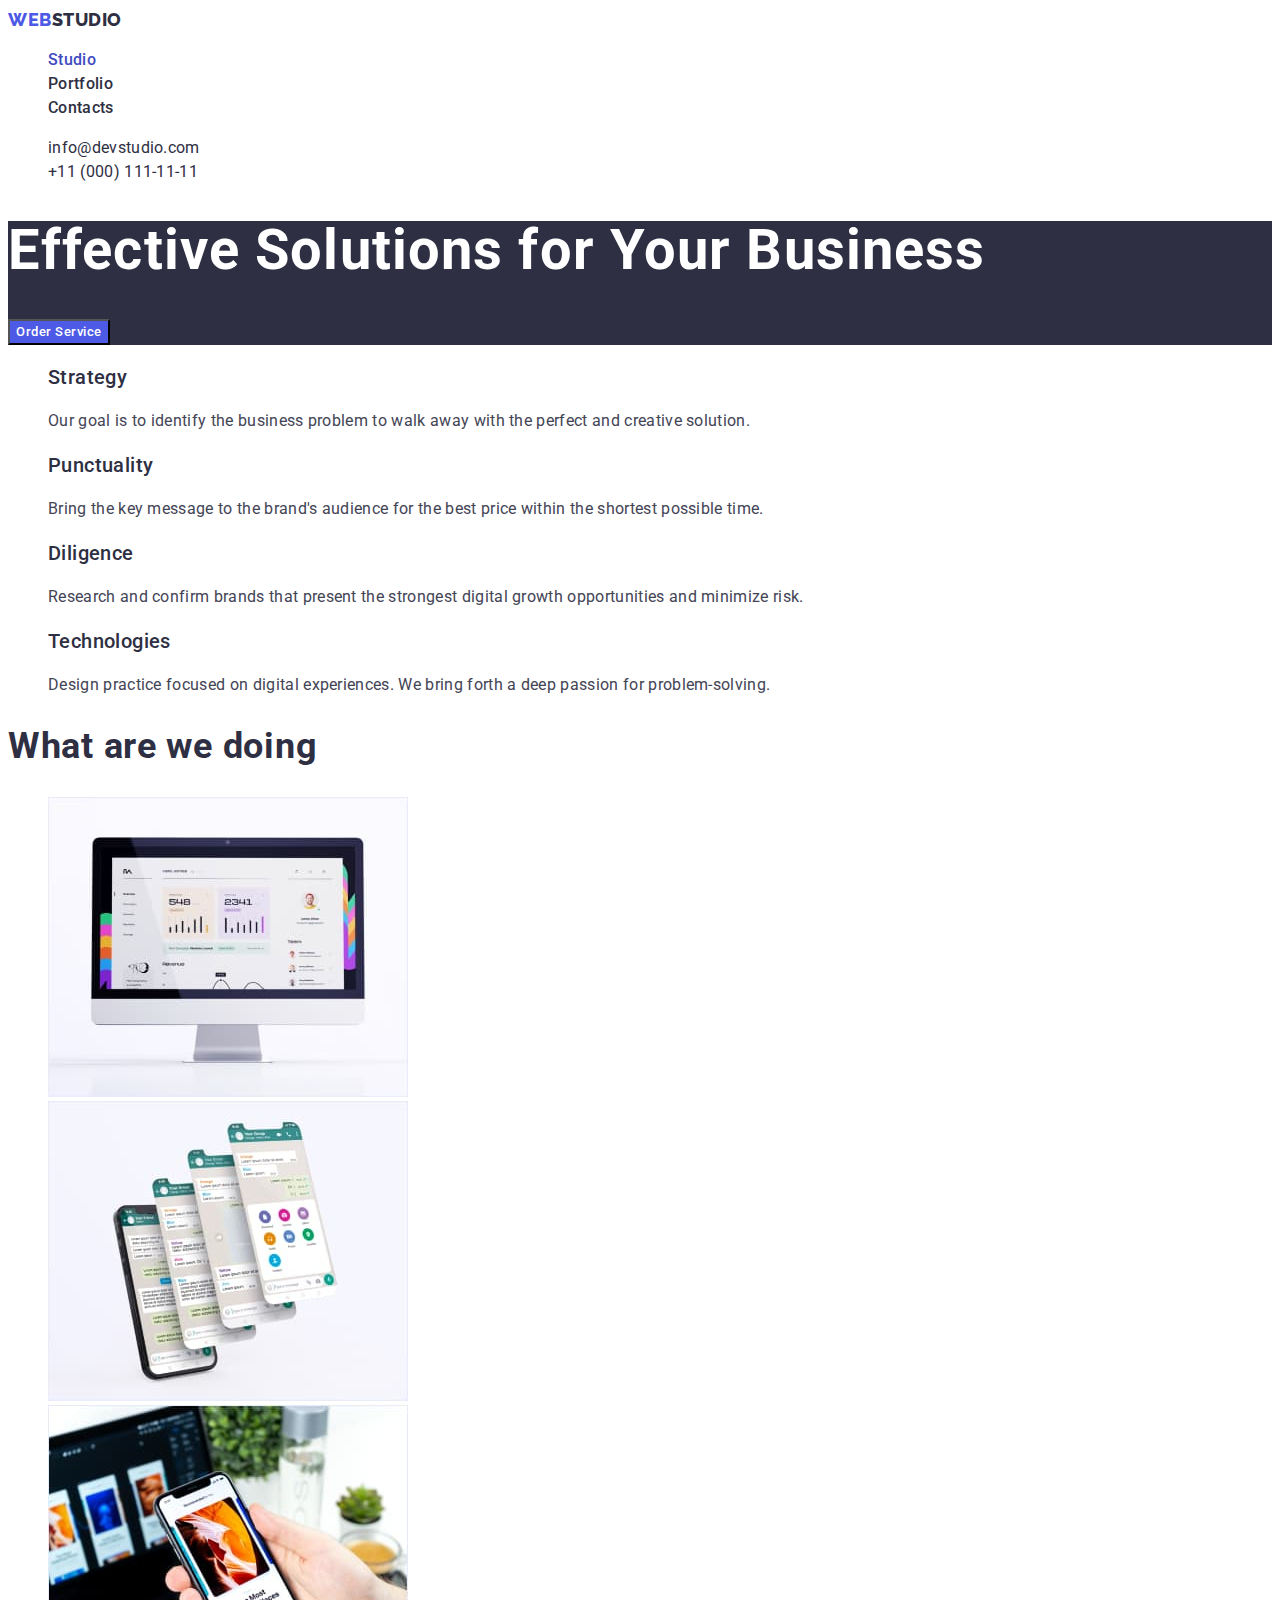
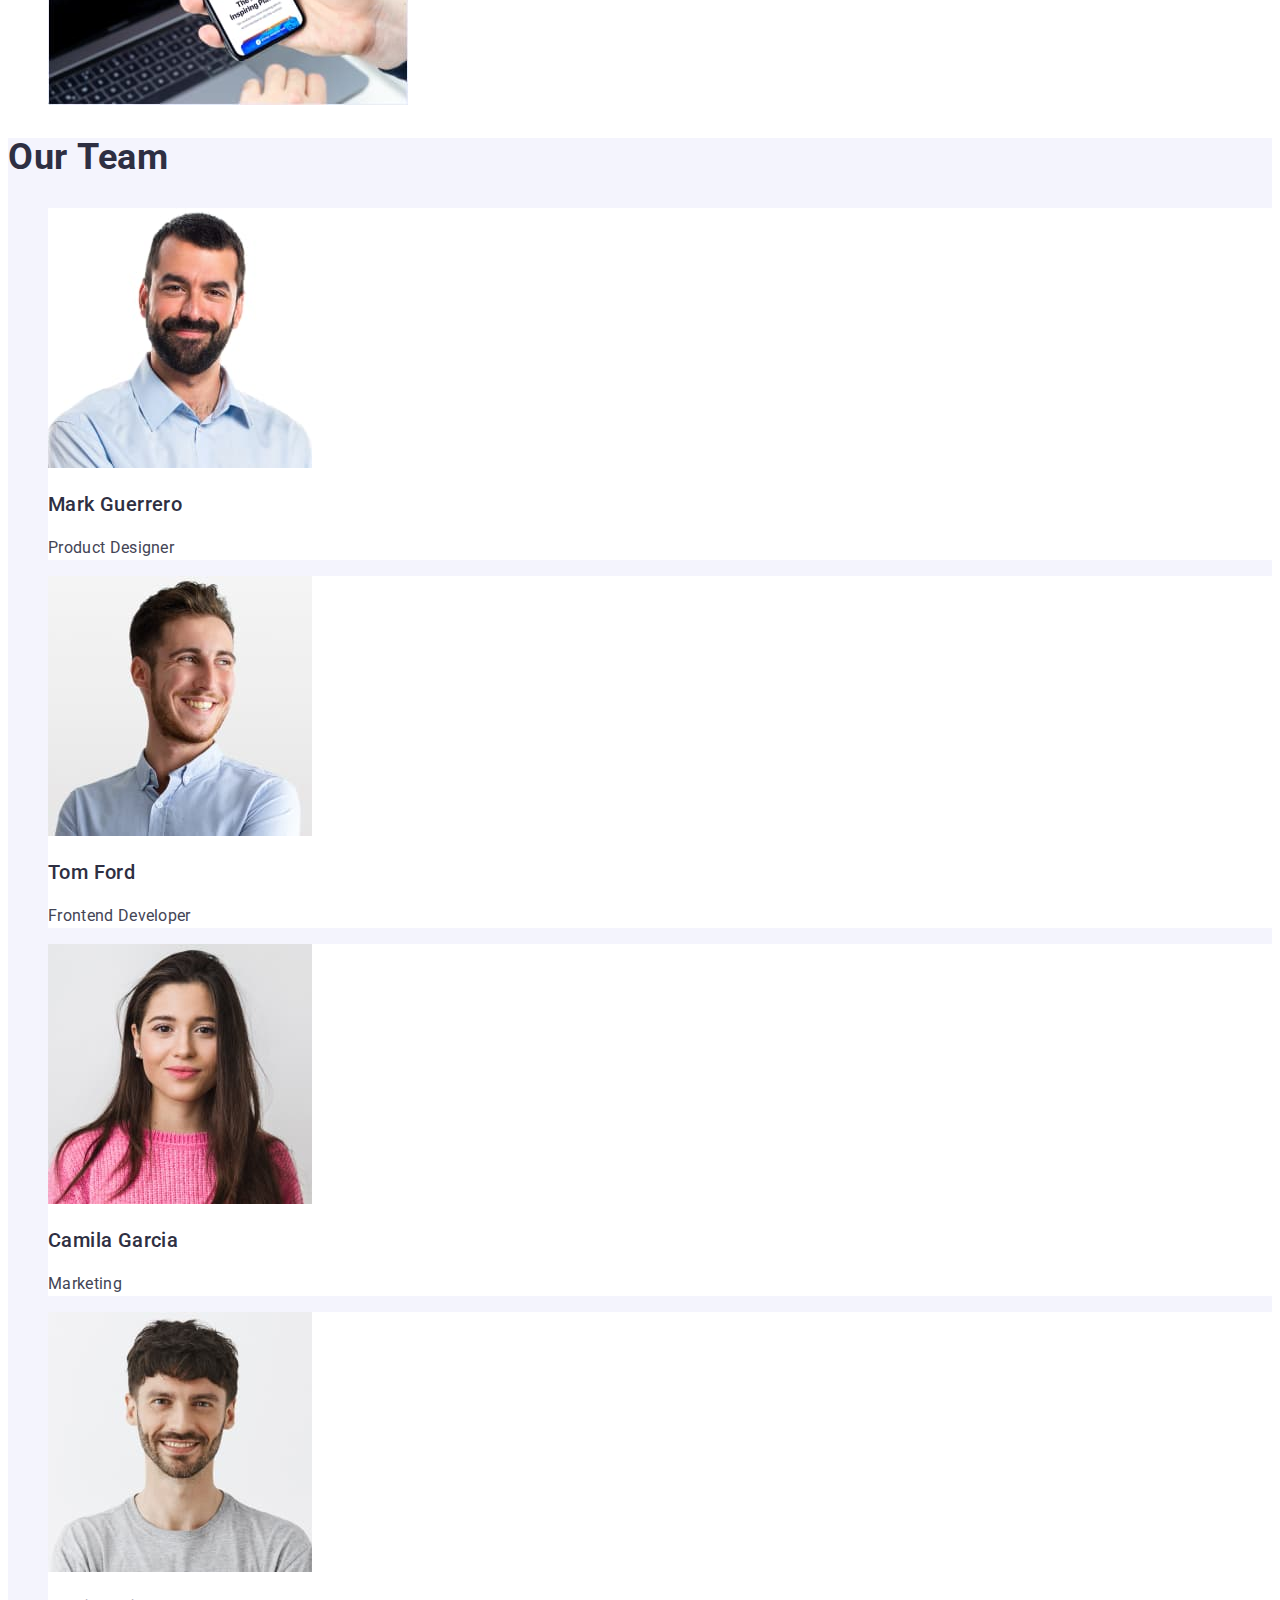
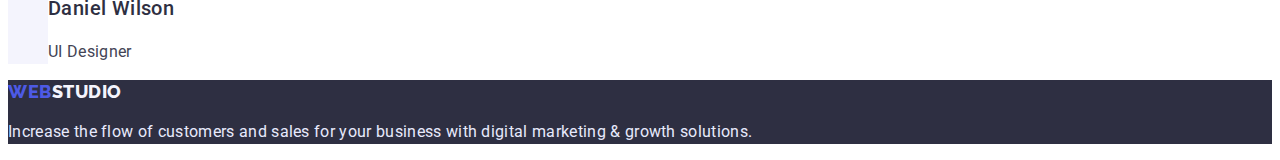
<file: index.html>
<!DOCTYPE html>
<html lang="en">

<head>
    <meta charset="UTF-8">
    <meta http-equiv="X-UA-Compatible" content="IE=edge">
    <meta name="viewport" content="width=device-width, initial-scale=1.0">
    <title>Document</title>
    <link rel="preconnect" href="https://fonts.googleapis.com">
    <link rel="preconnect" href="https://fonts.gstatic.com" crossorigin>
    <link
        href="https://fonts.googleapis.com/css2?family=Montserrat:wght@400;700&family=Raleway:wght@600;800&family=Roboto:wght@400;500;700&display=swap"
        rel="stylesheet">
    <link rel="stylesheet" href="./css/styles.css">
</head>

<body>
    <header>

        <nav>
            <a href="./index.html" class="logo">Web<span class="logo-item">Studio</span></a>

            <ul class="nav-list">
                <li><a href="./index.html" class="nav-link current">Studio</a></li>
                <li><a href="./portfolio.html" class="nav-link">Portfolio</a></li>
                <li><a href="" class="nav-link">Contacts</a></li>
            </ul>
        </nav>

        <address>
            <ul class="address-list">
                <li><a href="mailto:info@devstudio.com" class="address-link">info@devstudio.com</a></li>
                <li><a href="tel:+110001111111" class="address-link">+11 (000) 111-11-11</a></li>
            </ul>
        </address>

    </header>

    <main>

        <!-- hero -->

        <section class="hero">
            <h1 class="hero-title">Effective Solutions for Your Business</h1>
            <button type="button" class="button">Order Service</button>
        </section>


        <!-- benefits -->

        <section class="benefits">
            <h2 hidden>Our benefits</h2>

            <ul class="benefits-list">
                <li>
                    <h3 class="section-subtitle">Strategy</h3>
                    <p class="section-text">Our goal is to identify the business
                        problem to walk away with the perfect and creative solution. </p>
                </li>
                <li>
                    <h3 class="section-subtitle">Punctuality</h3>
                    <p class="section-text">Bring the key message to the brand's audience for the best price within the
                        shortest
                        possible
                        time.
                    </p>
                </li>
                <li>
                    <h3 class="section-subtitle">Diligence</h3>
                    <p class="section-text">Research and confirm brands that present the strongest digital growth
                        opportunities
                        and
                        minimize
                        risk.</p>
                </li>
                <li>
                    <h3 class="section-subtitle">Technologies</h3>
                    <p class="section-text">Design practice focused on digital experiences. We bring forth a deep
                        passion for
                        problem-solving.
                    </p>
                </li>
            </ul>
        </section>

        <!-- what-are-we-doing -->
        <section class="work">
            <h2 class="section-title">What are we doing</h2>
            <ul class="work-list">
                <li><img src="./images/img1.jpg" alt="computer" width="360" height="300"></li>
                <li><img src="./images/img2.jpg" alt="telephone" width="360" height="300"></li>
                <li><img src="./images/img3.jpg" alt="telepone in the arm" width="360" height="300"></li>
            </ul>
        </section>

        <!-- our team -->
        <section class="team">
            <h2 class="section-title">Our Team</h2>
            <ul class="team-list">
                <li class="teammate">
                    <img src="./images/team1.jpg" alt="Product Designer" width="264" height="260">
                    <h3 class="section-subtitle">Mark Guerrero</h3>
                    <p class="section-text">Product Designer</p>
                </li>
                <li class="teammate">
                    <img src="./images/team2.jpg" alt="Frontend Developer" width="264" height="260">
                    <h3 class="section-subtitle">Tom Ford</h3>
                    <p class="section-text">Frontend Developer</p>
                </li>
                <li class="teammate">
                    <img src="./images/team3.jpg" alt="Marketing" width="264" height="260">
                    <h3 class="section-subtitle">Camila Garcia</h3>
                    <p class="section-text">Marketing</p>
                </li>
                <li class="teammate"><img src="./images/team4.jpg" alt="UI Designer" width="264" height="260">
                    <h3 class="section-subtitle">Daniel Wilson</h3>
                    <p class="section-text">UI Designer</p>
                </li>
            </ul>
        </section>

    </main>

    <footer class="footer">
        <a href="./index.html" class="logo">Web<span class="logo-item-footer">Studio</span></a>
        <p class="footer-text">Increase the flow of customers and sales for your business with digital marketing &
            growth
            solutions.</p>
    </footer>

</body>

</html>
</file>
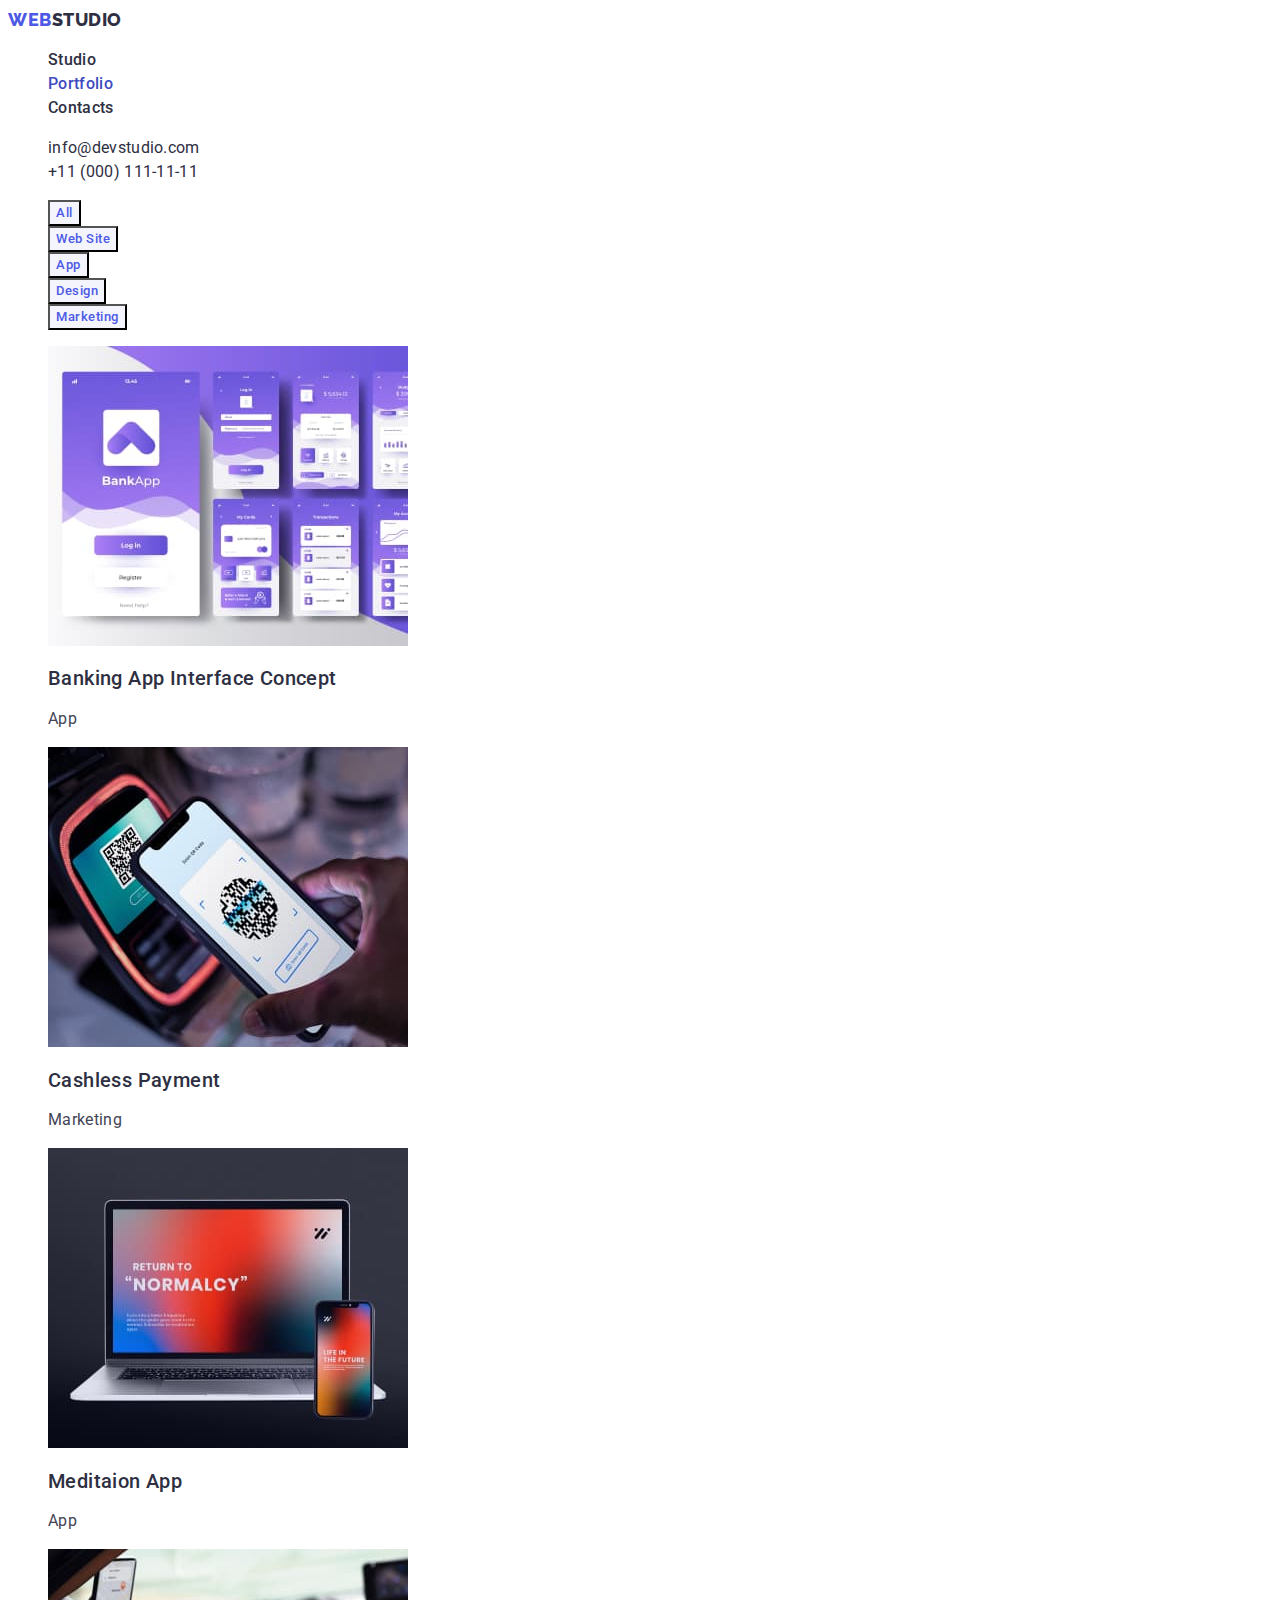
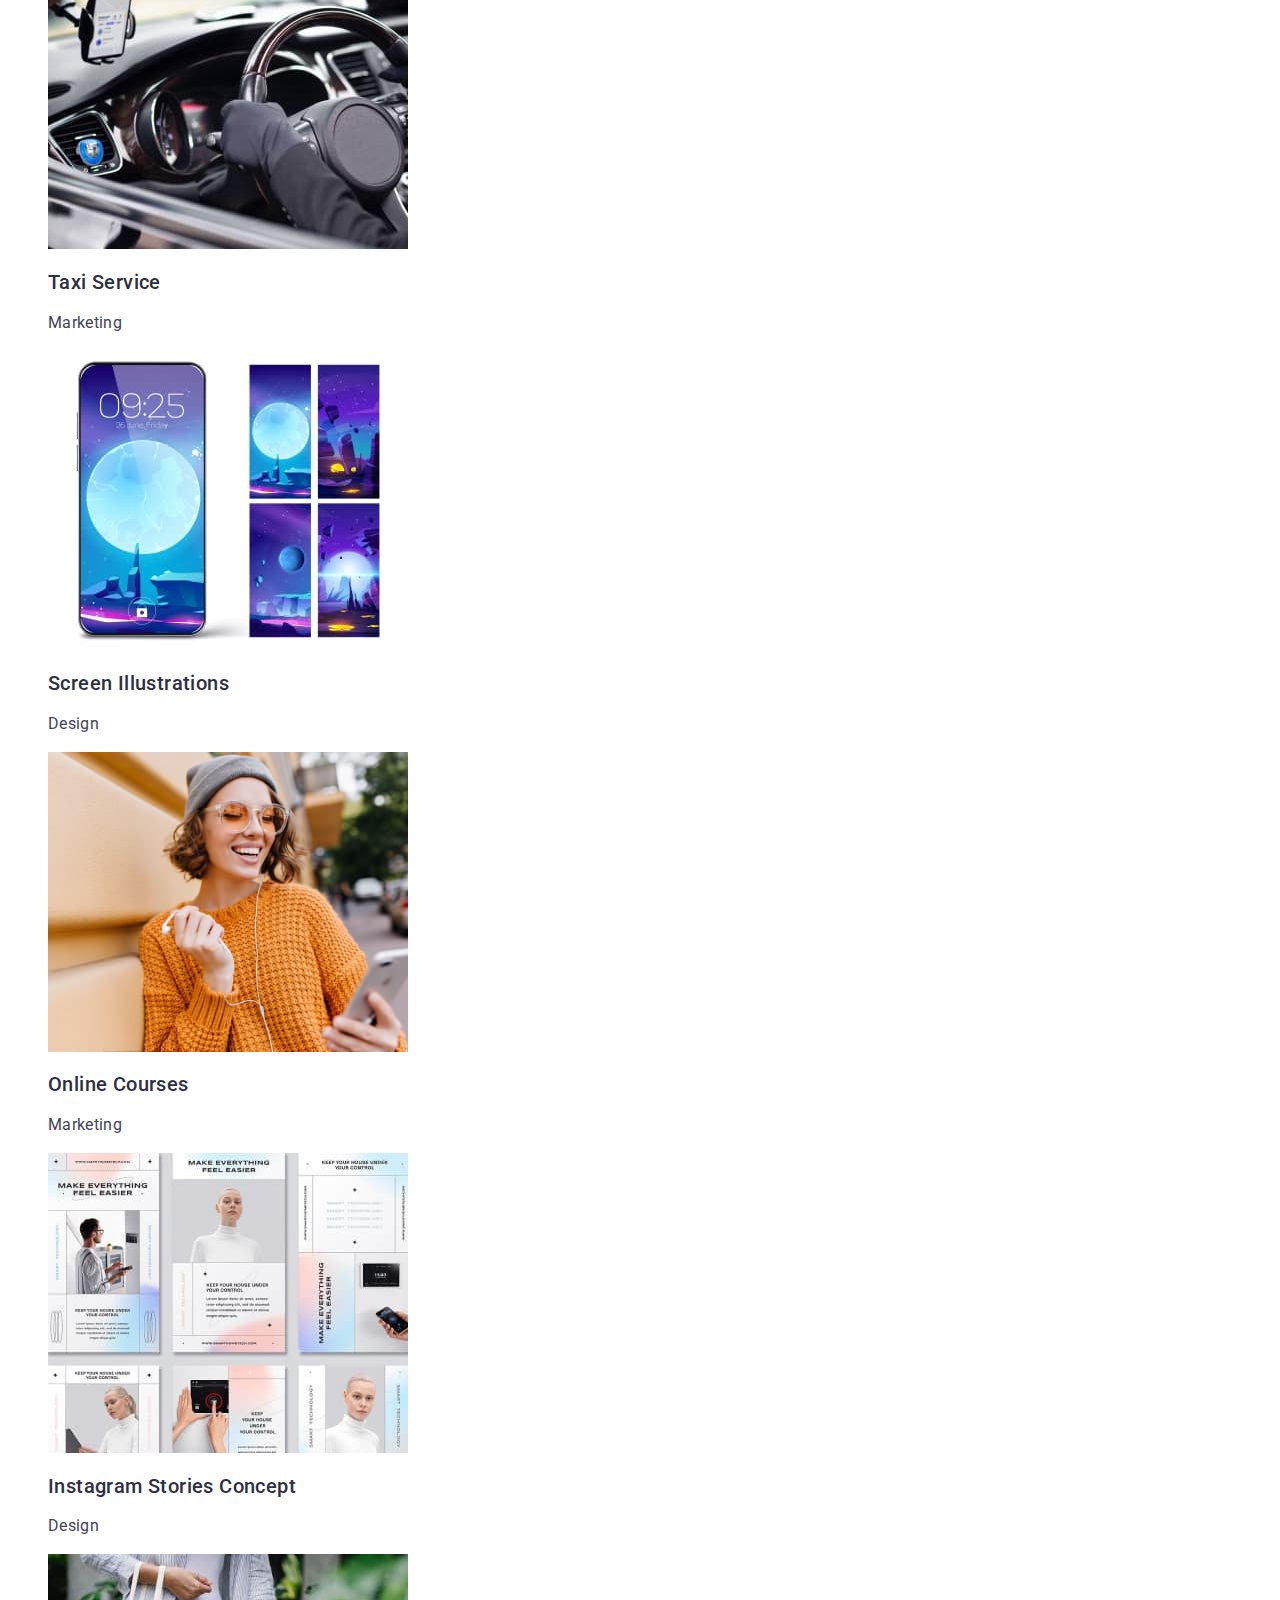
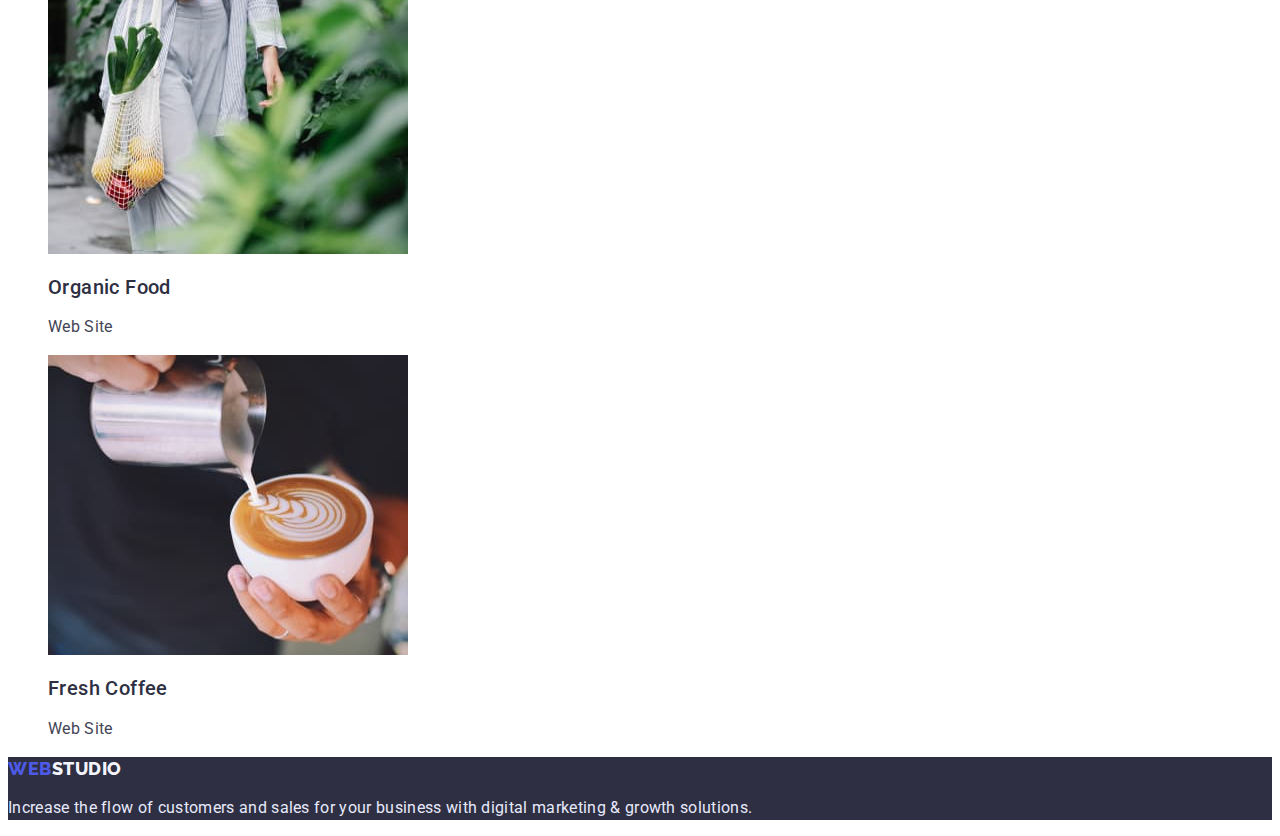
<file: portfolio.html>
<!DOCTYPE html>
<html lang="en">

<head>
    <meta charset="UTF-8">
    <meta http-equiv="X-UA-Compatible" content="IE=edge">
    <meta name="viewport" content="width=device-width, initial-scale=1.0">
    <title>Document</title>
    <link rel="preconnect" href="https://fonts.googleapis.com">
    <link rel="preconnect" href="https://fonts.gstatic.com" crossorigin>
    <link
        href="https://fonts.googleapis.com/css2?family=Montserrat:wght@400;700&family=Raleway:wght@600;800&family=Roboto:wght@400;500;700&display=swap"
        rel="stylesheet">
    <link rel="stylesheet" href="./css/styles.css">
</head>

<body>

    <header>

        <nav>
            <a href="./index.html" class="logo">Web<span class="logo-item">Studio</span></a>

            <ul class="nav-list">
                <li> <a href="./index.html" class="nav-link">Studio</a></li>
                <li><a href="./portfolio.html" class="nav-link current">Portfolio</a></li>
                <li><a href="" class="nav-link">Contacts</a></li>
            </ul>
        </nav>

        <address>
            <ul class="address-list">
                <li><a href="mailto:info@devstudio.com" class="address-link">info@devstudio.com</a></li>
                <li><a href="tel:+110001111111" class="address-link">+11 (000) 111-11-11</a></li>
            </ul>
        </address>

    </header>

    <main>

        <section>
            <h1 hidden>Our projects</h1>

            <ul class="filter">
                <li><button type="button" class="button">All</button></li>
                <li><button type="button" class="button filter">Web Site</button></li>
                <li><button type="button" class="button filter">App</button></li>
                <li><button type="button" class="button filter">Design</button></li>
                <li><button type="button" class="button filter">Marketing</button></li>
            </ul>

            <ul class="projects">
                <li class="projects-list">
                    <img src="./images/portfolio1.jpg" alt="Banking App" width="360" height="300">
                    <h2 class="section-subtitle">Banking App Interface Concept</h2>
                    <p class="section-text">App</p>
                </li>
                <li class="projects-list">
                    <img src="./images/portfolio2.jpg" alt="Cashless payment by phone" width="360" height="300">
                    <h2 class="section-subtitle">Cashless Payment</h2>
                    <p class="section-text">Marketing</p>

                </li>
                <li class="projects-list">
                    <img src="./images/portfolio3.jpg" alt="Meditaion App on computer and phone" width="360"
                        height="300">
                    <h2 class="section-subtitle">Meditaion App</h2>
                    <p class="section-text">App</p>

                </li>
                <li class="projects-list">
                    <img src="./images/portfolio4.jpg" alt="Taxi app on the phone bthind driver" width="360"
                        height="300">
                    <h2 class="section-subtitle">Taxi Service</h2>
                    <p class="section-text">Marketing</p>

                </li>
                <li class="projects-list">
                    <img src="./images/portfolio5.jpg" alt="Phone screen with pictures" width="360" height="300">
                    <h2 class="section-subtitle">Screen Illustrations</h2>
                    <p class="section-text">Design</p>
                </li>
                <li class="projects-list">
                    <img src="./images/portfolio6.jpg" alt="Girl is looking at the phone" width="360" height="300">
                    <h2 class="section-subtitle">Online Courses</h2>
                    <p class="section-text">Marketing</p>

                </li>
                <li class="projects-list">
                    <img src="./images/portfolio7.jpg" alt="Instagram Stories" width="360" height="300">
                    <h2 class="section-subtitle">Instagram Stories Concept</h2>
                    <p class="section-text">Design</p>

                </li>
                <li class="projects-list">
                    <img src="./images/portfolio8.jpg" alt="Girl is carrying fresh vegetables" width="360" height="300">
                    <h2 class="section-subtitle">Organic Food</h2>
                    <p class="section-text">Web Site</p>

                </li>
                <li class="projects-list">
                    <img src="./images/portfolio9.jpg" alt="Cup of coffee" width="360" height="300">
                    <h2 class="section-subtitle">Fresh Coffee</h2>
                    <p class="section-text">Web Site</p>

                </li>
            </ul>
        </section>
    </main>

    <footer class="footer">
        <a href="./index.html" class="logo">Web<span class="logo-item-footer">Studio</span></a>
        <p class="footer-text">Increase the flow of customers and sales for your business with digital marketing &
            growth
            solutions.</p>
    </footer>

</body>


</html>
</file>
<file: css/styles.css>
:root {
  --text-main-color: #434455;
  --dark-bg-a-title: #2e2f42;
  --active-state-elem: #404bbf;
  --main-white-bg: #ffffff;
}

body {
  background-color: var(--main-white-bg);
  font-family: "Roboto", sans-serif;
  font-size: 16px;
  color: #434455;
}

/* common */

.section-title {
  font-size: 36px;
  line-height: 1.11;
  letter-spacing: 0.02em;
  color: var(--dark-bg-a-title);
}

.section-subtitle {
  font-weight: 500;
  font-size: 20px;
  line-height: 1.2;
  letter-spacing: 0.02em;
  color: var(--dark-bg-a-title);
}

.section-text {
  line-height: 1.5;
  letter-spacing: 0.02em;
}

/* header */

.logo {
  font-family: "Raleway", sans-serif;
  font-weight: 800;
  font-size: 18px;
  line-height: 1.33;
  letter-spacing: 0.03em;
  color: #4d5ae5;
  text-transform: uppercase;
  text-decoration: none;
}

.logo-item {
  color: var(--dark-bg-a-title);
}

.nav-list,
.address-list {
  list-style: none;
}
.nav-link {
  font-weight: 500;
  line-height: 1.5;
  letter-spacing: 0.02em;
  color: var(--dark-bg-a-title);
  text-decoration: none;
}

.nav-link.current {
  color: var(--active-state-elem);
}

.address-link {
  font-style: normal;
  line-height: 1.5;
  letter-spacing: 0.02em;
  color: var(--dark-bg-a-title);
  text-decoration: none;
}

.nav-link:hover,
.nav-link:focus,
.address-link:hover,
.address-link:focus {
  color: var(--active-state-elem);
}

/* hero */
.hero {
  background-color: var(--dark-bg-a-title);
}

.hero-title {
  font-size: 56px;
  line-height: 1.07;
  letter-spacing: 0.02em;
  color: var(--main-white-bg);
}

.hero .button {
  font-family: inherit;
  font-weight: 500;
  line-height: 1.5;
  letter-spacing: 0.04em;
  color: var(--main-white-bg);
  background: #4d5ae5;
  cursor: pointer;
}
.hero .button:hover,
.hero .button:focus {
  background: var(--active-state-elem);
}

/* benefits */

.benefits-list {
  list-style: none;
}

/* what-are-we-doing */

.work-list {
  list-style: none;
}

/* our team */

.team {
  background-color: #f4f4fd;
}

.team-list {
  list-style: none;
}

.teammate {
  background: var(--main-white-bg);
}

/* footer */

.footer {
  background: var(--dark-bg-a-title);
}

.footer-text {
  line-height: 1.5;
  letter-spacing: 0.02em;
  color: #e7e9fc;
}

.logo-item-footer {
  color: #f4f4fd;
}

/* portfolio */
.filter {
  list-style: none;
}

.filter .button {
  font-family: inherit;
  font-weight: 500;
  line-height: 1.5;
  letter-spacing: 0.04em;
  color: #4d5ae5;
  background: #f4f4fd;
  cursor: pointer;
}

.filter .button:hover,
.filter .button:focus {
  color: var(--main-white-bg);
  background: var(--active-state-elem);
}

.projects {
  list-style: none;
}
</file>
